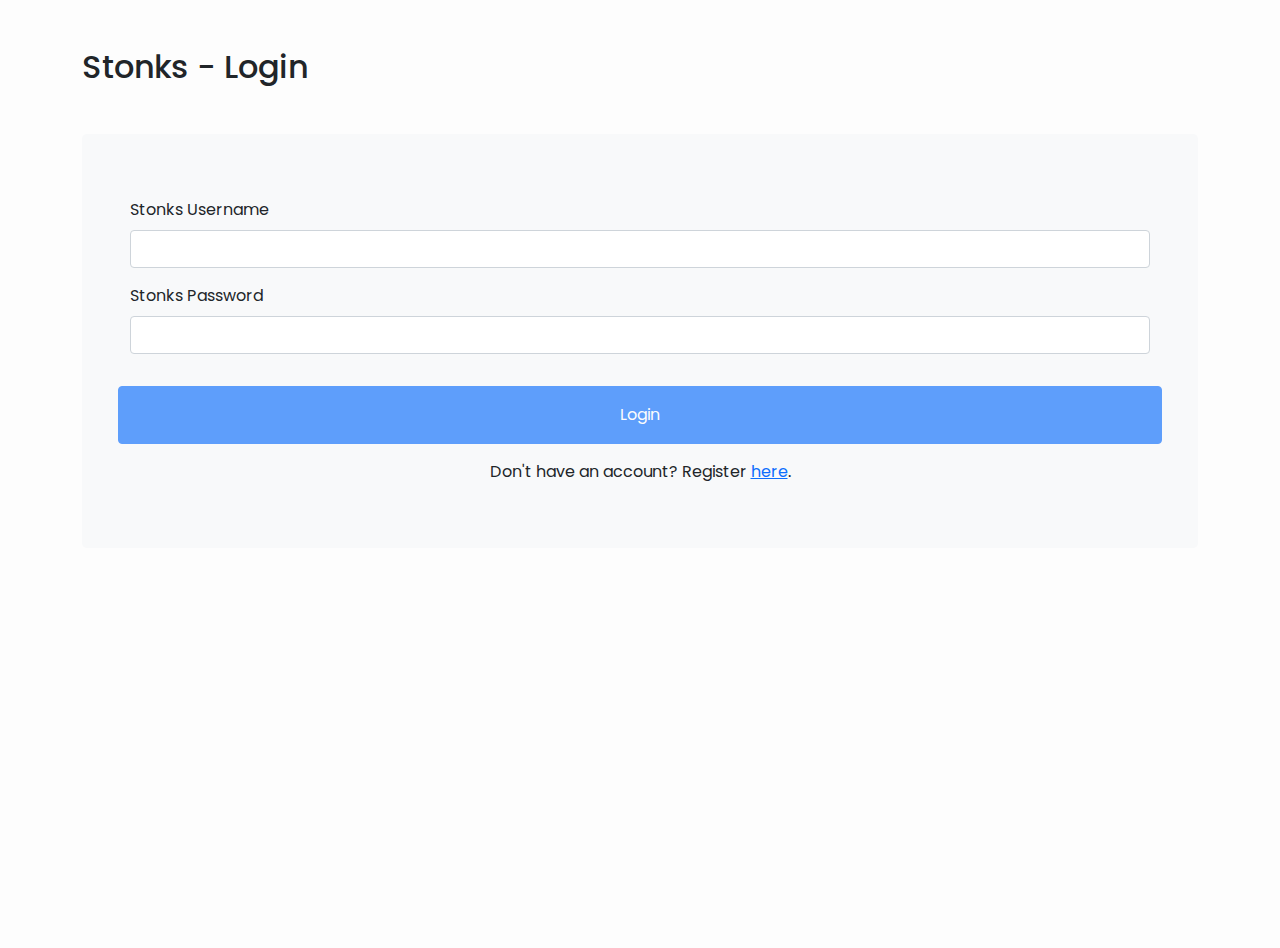
<file: create-fund.html>
<!DOCTYPE html>
<html lang="en">
<head>
    <meta charset="UTF-8">
    <meta http-equiv="X-UA-Compatible" content="IE=edge">
    <meta name="viewport" content="width=device-width, initial-scale=1.0">
    <title>Stonks - Create fund</title>
      <!-- bootstrap 5 css -->
    <link href="Dependencies/bootstrap.min.css" rel="stylesheet" />
    <link rel="stylesheet" href="Dependencies/bootstrap-icons.css">
    <!-- css -->
    <link rel="stylesheet" href="Components/Navbar/style.css">
    <link rel="stylesheet" href="Components/NewFund/style.css">
    <!-- boxicon css -->
    <link rel= "stylesheet" href="https://unpkg.com/boxicons@2.1.1/css/boxicons.min.css">  
    <script src="Dependencies/axios.min.js"></script>
    <script src="Dependencies/sweetalert2@11.js"></script>
</head>
<body>
    <div class="container">
    <div id = "sidenav">
        <sidenav></sidenav>
    </div>
    <div class="row justify-content-center mt-3">
        <div class="col-md-8 align-self-center">
           <!-- Create Fund Placeholder -->
           <div id="createfunds">
               <createfunds></createfunds>
           </div>
       </div>
   </div>

    </div>
    <script src="Dependencies/bootstrap.bundle.min.js"></script>
    <!-- vue.js -->
    <script src="Dependencies/vue.global.prod.min.js"></script>
    <!-- external js -->
    <script src="Components/FundsList/fundslist.js"></script>
    <script src="Components/StocksList/StocksList.js"></script>
    <script src="Components/StocksList/UnownedStocks.js"></script>
    <script src="Components/NewFund/createfund.js"></script>
    <!-- sidenav.js -->
    <script src="Components/Navbar/sidenav.js"></script>
</body>
</html>
z
</file>
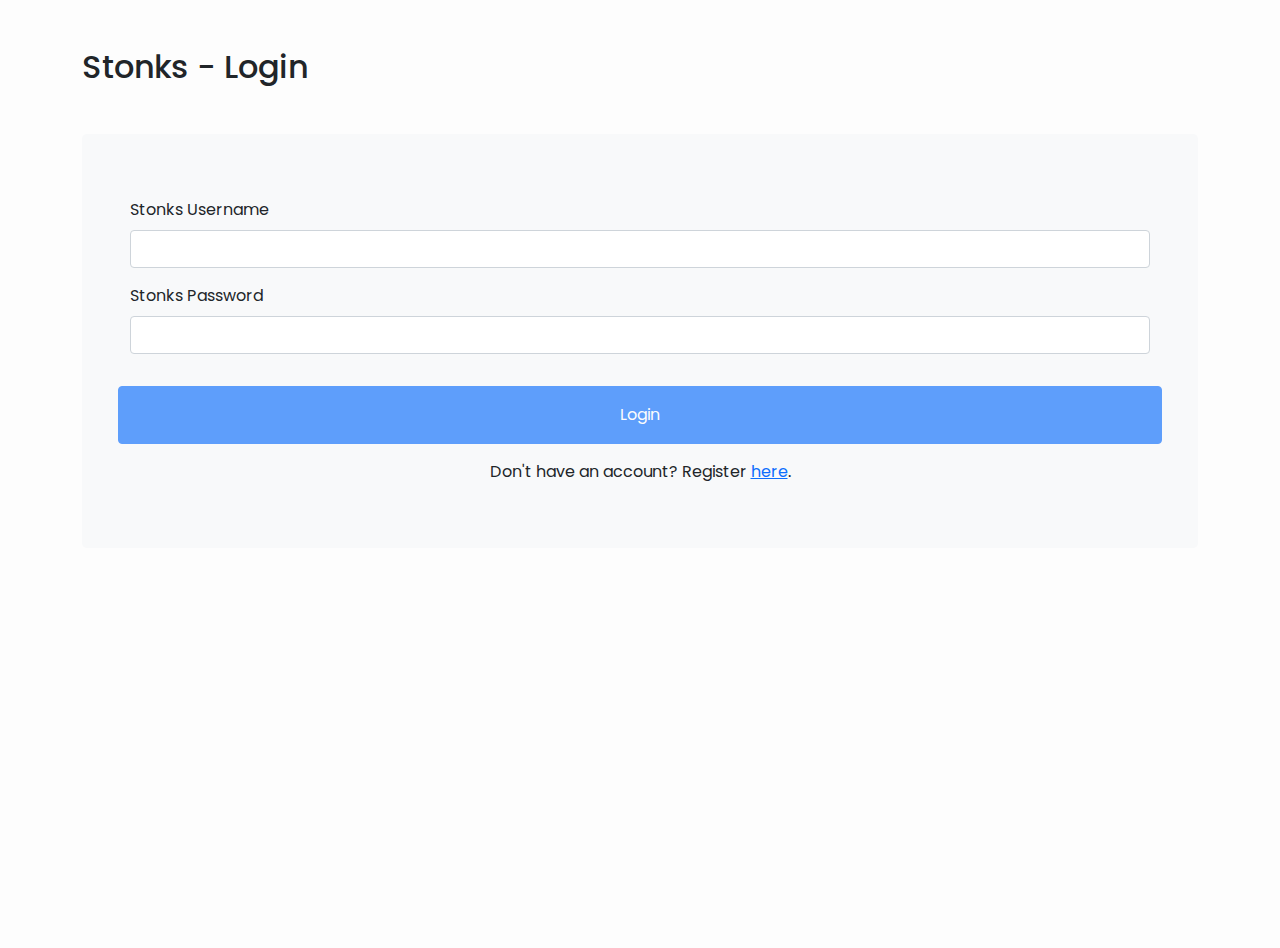
<file: login.html>
<!DOCTYPE html>
<html lang="en">
<head>
    <meta charset="UTF-8">
    <meta http-equiv="X-UA-Compatible" content="IE=edge">
    <meta name="viewport" content="width=device-width, initial-scale=1.0">
    <title>Stonks - Login</title>
    <!-- bootstrap 5 css -->
    <link href="Dependencies/bootstrap.min.css" rel="stylesheet" />
    <link rel="stylesheet" href="Dependencies/bootstrap-icons.css"/>
    <!-- css -->
    <link rel="stylesheet" href="./Components/Navbar/style.css">
    <!-- boxicon css -->
    <link rel= "stylesheet" href="https://unpkg.com/boxicons@2.1.1/css/boxicons.min.css">
    <!-- axios -->
    <script src="Dependencies/axios.min.js"></script>
</head>
<body>
    <div class="container">
        <h2 class="my-5">Stonks - Login</h2>
        <div class="rounded-3 bg-light p-5">
        <div id="login">
            <div>
                <div class = "mb-3 text-center">
                    <small class="text-danger">
                        {{message}}
                    </small>
                </div>
                <!-- user form START -->
                <form>
                    <div class="row">            
                        <div class="col-md-12 mb-3">
                            <label for="username" class="form-label">Stonks Username</label>
                            <input type="text" class="form-control" id="name" v-model="username" maxlength="64">
                        </div>
                    <div class="col-md-12 mb-3">
                        <label for="password" class="form-label">Stonks Password</label>
                        <input type="password" class="form-control" id="password" v-model="password" maxlength="64" v-on:keyup.enter="login" >
                    </div>

                    <!-- submit button; only able to submit when required inputs are valid -->
                    <button type="button" class="btn btn-primary my-3 w-100 p-3" :disabled="isFormValid" @click="login">
                    Login
                    </button>
                    <div class="mb-3 text-center">
                        <a>Don't have an account? Register </a><a href="register.html">here</a><a>.</a>
                    </div>
                </form>
                <!-- user form END -->
            </div>

        </div>
        </div>
    </div>

    <!-- bootstrap js -->
    <script src="Dependencies/bootstrap.bundle.min.js"></script>
    <!-- vue.js -->
    <!-- <script src="https://unpkg.com/vue@next"></script> -->
    <script src="Dependencies/vue.global.prod.min.js"></script>
    <!-- external js -->
    <script src="Components/Login/Login.js"></script>
    <script src="Components/Navbar/sidenav.js"></script>
    
</body>
</html>
</file>
<file: Components/Navbar/style.css>
/* google font - poppins */
@import url('https://fonts.googleapis.com/css2?family=Poppins:wght@300;400;500;600;700&display=swap');

*{
    font-family: 'Poppins', sans-serif;
    margin: 0;
    padding: 0;
    box-sizing: border-box;
}

:root{
    /* colours */
    --body-color: #fdfdfd;
    --sidebar-color: rgb(255, 255, 255);
    --selected-color: #006eff;
    --primary-color: #e3eeff;
    --primary-color-light: #e6e6e6;
    --toggle-color: rgb(221, 221, 221);
    --text-color: #707070;

    /* transition */
    --tran-03: all 0.2s ease;
    --tran-03: all 0.3s ease;
    --tran-04: all 0.3s ease;
    --tran-05: all 0.3s ease;
}

body{
    min-height: 100vh;
    background-color: var(--body-color);
    transition: var(--tran-05);
}

::selection{
    background-color: var(--primary-color);
    color: var(--text-color);
}

.dark{
    --body-color: #18191a;
    --sidebar-color: #242526;
    --primary-color: #3a3b3c;
    --primary-color-light: #3a3b3c;
    --toggle-color: #fff;
    --text-color: #ccc;
}
/* sidebar */
.sidebar{
    position: fixed;
    top: 0;
    left: 0;
    height: 100%;
    width: 250px;
    padding: 10px 14px;
    background: var(--sidebar-color);
    transition: var(--tran-05);
    z-index: 100;  
}
.sidebar.close{
    width: 88px;
}

/* reusable code */
.sidebar li{
    height: 50px;
    list-style: none;
    display: flex;
    align-items: center;
    margin-top: 10px;
}

.sidebar .icon{
    min-width: 60px;
    border-radius: 6px;
    height: 100%;
    display: flex;
    align-items: center;
    justify-content: center;
    font-size: 20px;
}

.sidebar .text,
.sidebar .icon{
    color: var(--text-color);
    transition: var(--tran-03);
}

.sidebar .text{
    font-size: 17px;
    font-weight: 500;
    white-space: nowrap;
    opacity: 1;
}
.sidebar .logo-text{
    margin: 10px;
    font-size: 30px;
    color: black;
    font-weight: bolder;
}
.dark .logo-text{
    color: white;
}
.sidebar.close .text{
    opacity: 0;
}

.sidebar header{
    position: relative;
}

.sidebar header .logo-text{
    display: flex;
    flex-direction: column;
}

.sidebar header .toggle{
    position: absolute;
    top: 50%;
    right: -25px;
    transform: translateY(-50%) rotate(180deg);
    height: 25px;
    width: 25px;
    background-color: var(--primary-color);
    color: var(--text-color);
    border-radius: 50%;
    border: 0;
    display: flex;
    align-items: center;
    justify-content: center;
    font-size: 22px;
    cursor: pointer;
    transition: var(--tran-05);
}

.dark header .toggle{
    color: var(--text-color);
}

.sidebar.close .toggle{
    transform: translateY(-50%) rotate(0deg);
}

.sidebar .menu{
    margin-top: 40px;
}


.sidebar li a{
    list-style: none;
    height: 100%;
    background-color: transparent;
    display: flex;
    align-items: center;
    height: 100%;
    width: 100%;
    border-radius: 6px;
    text-decoration: none;
    transition: var(--tran-03);
}

.sidebar li a:hover{
    background-color: var(--primary-color);
}
.sidebar li a:hover .icon,
.sidebar li a:hover .text{
    color: var(--selected-color);
}
.dark li a:hover .icon,
.dark li a:hover .text{
    color: var(--selected-color);
}

.sidebar .menu-bar{
    height: calc(100% - 55px);
    display: flex;
    flex-direction: column;
    justify-content: space-between;
    overflow-y: scroll;
}
.menu-bar::-webkit-scrollbar{
    display: none;
}
.sidebar .menu-bar .mode{
    border-radius: 6px;
    margin-bottom: 20px;
    position: relative;
    transition: var(--tran-05);
}

.menu-bar .mode .sun-moon{
    height: 50px;
    width: 60px;
}

.mode .sun-moon i{
    position: absolute;
}
.mode .sun-moon i.sun{
    opacity: 0;
}
.dark .mode .sun-moon i.sun{
    opacity: 1;
}
.dark .mode .sun-moon i.moon{
    opacity: 0;
}

.menu-bar .bottom-content .toggle-switch{
    position: absolute;
    right: 0;
    height: 100%;
    min-width: 60px;
    display: flex;
    align-items: center;
    justify-content: center;
    border-radius: 6px;
    cursor: pointer;
}
.toggle-switch .switch{
    position: relative;
    height: 22px;
    width: 40px;
    border-radius: 25px;
    background-color: var(--toggle-color);
    transition: var(--tran-05);
}

.switch::before{
    content: '';
    position: absolute;
    height: 15px;
    width: 15px;
    border-radius: 50%;
    top: 50%;
    left: 5px;
    transform: translateY(-50%);
    background-color: var(--sidebar-color);
    transition: var(--tran-04);
}

.dark .switch::before{
    left: 20px;
}

.menu-links , .nav-link{
    padding-left: 0;
}

body.dark{
    color:white;
}

.dark .card-body{
    background-color: #3a3b3c;
}
</file>
<file: Components/NewFund/style.css>
.st0{fill:none;stroke:#2279BF;stroke-width:2;stroke-miterlimit:10;}
.st1{clip-path:url(#SVGID_2_);}
.st2{fill:#87CDAE;stroke:#2279BF;stroke-width:2;stroke-linecap:round;stroke-linejoin:round;stroke-miterlimit:10;}
.st3{fill:none;stroke:#87CDAE;stroke-width:2;stroke-linecap:square;stroke-miterlimit:10;}
.st4{fill:#87CDAE;}
.st5{fill:#FFFFFF;}

#mask {
	  background:rgba(0,0,0,0.5);
    height: 100%;
    left: 0;
    position: fixed;
    top: 0;
    width: 100%;
    z-index: 9000;
    overflow: hidden;
}
  
#popup {
    color: #0071AC;
    background: #fff;
    height: 30vh;
    left: 42%;
    padding: 0;
    position: fixed;
    top: 40%;
    text-align: center;
    display: block;
    width: 30vh;
    z-index: 9999;
    overflow: hidden;
    border-radius: 10px;
    padding-left: 25px;
    padding-right: 25px;
    font-size:16px;
}

  
.cboard {
transform: translateY(30px);
  animation: MoveDown 1s alternate infinite ;
}


@keyframes MoveDown {
  to {
    transform: translateY(0px);
  }
}
</file>
